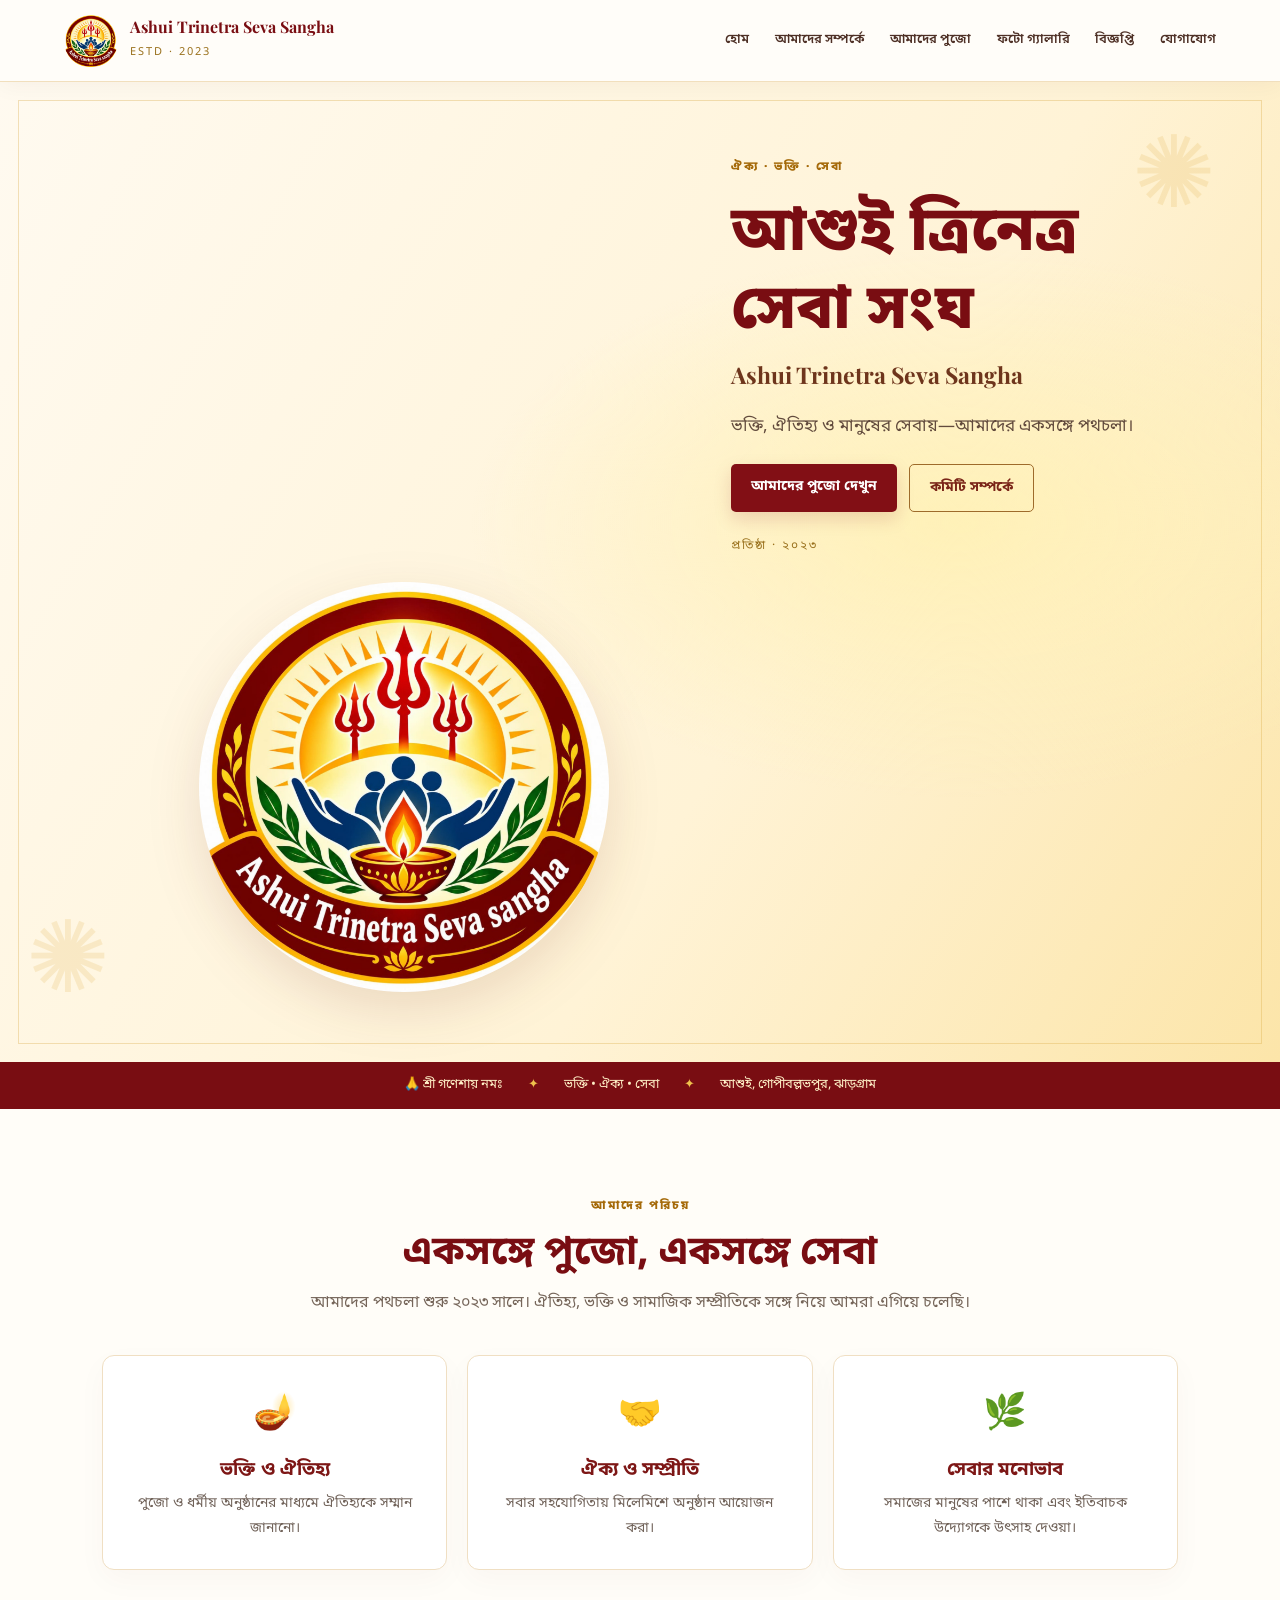
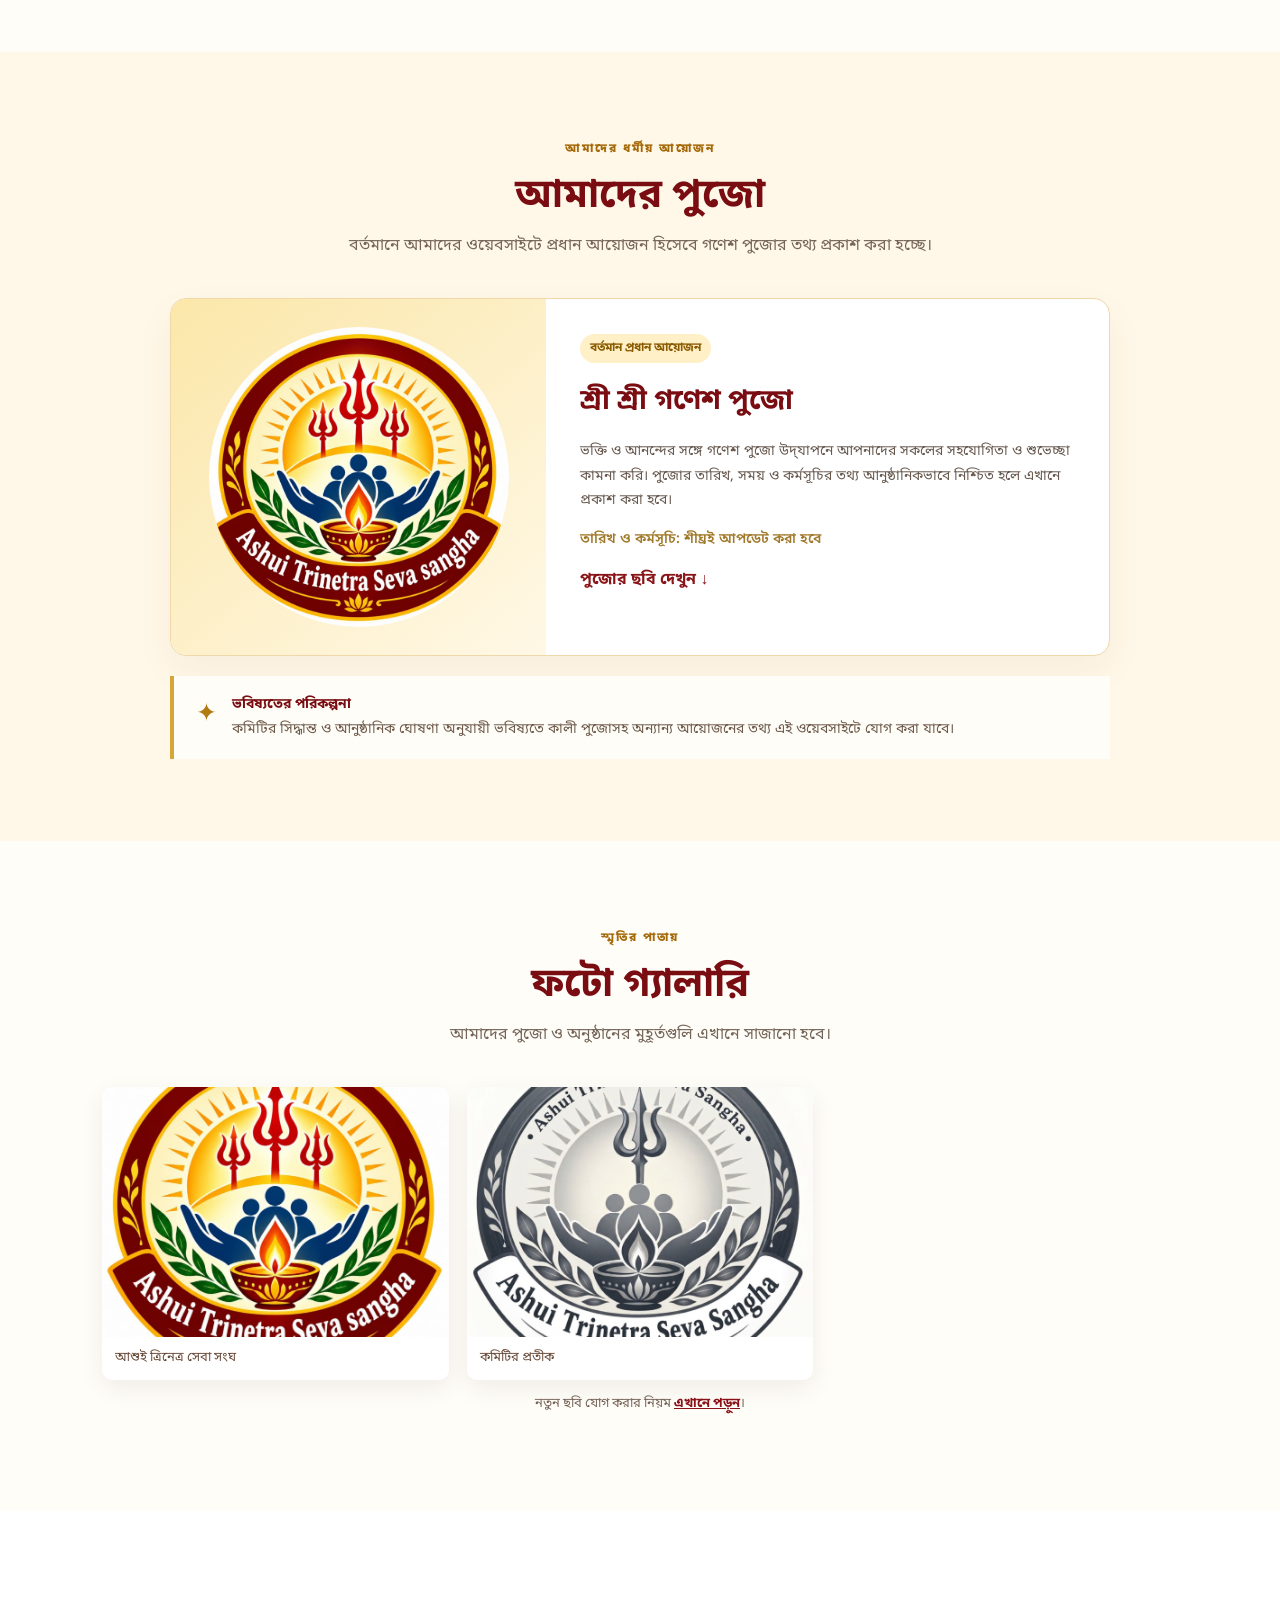
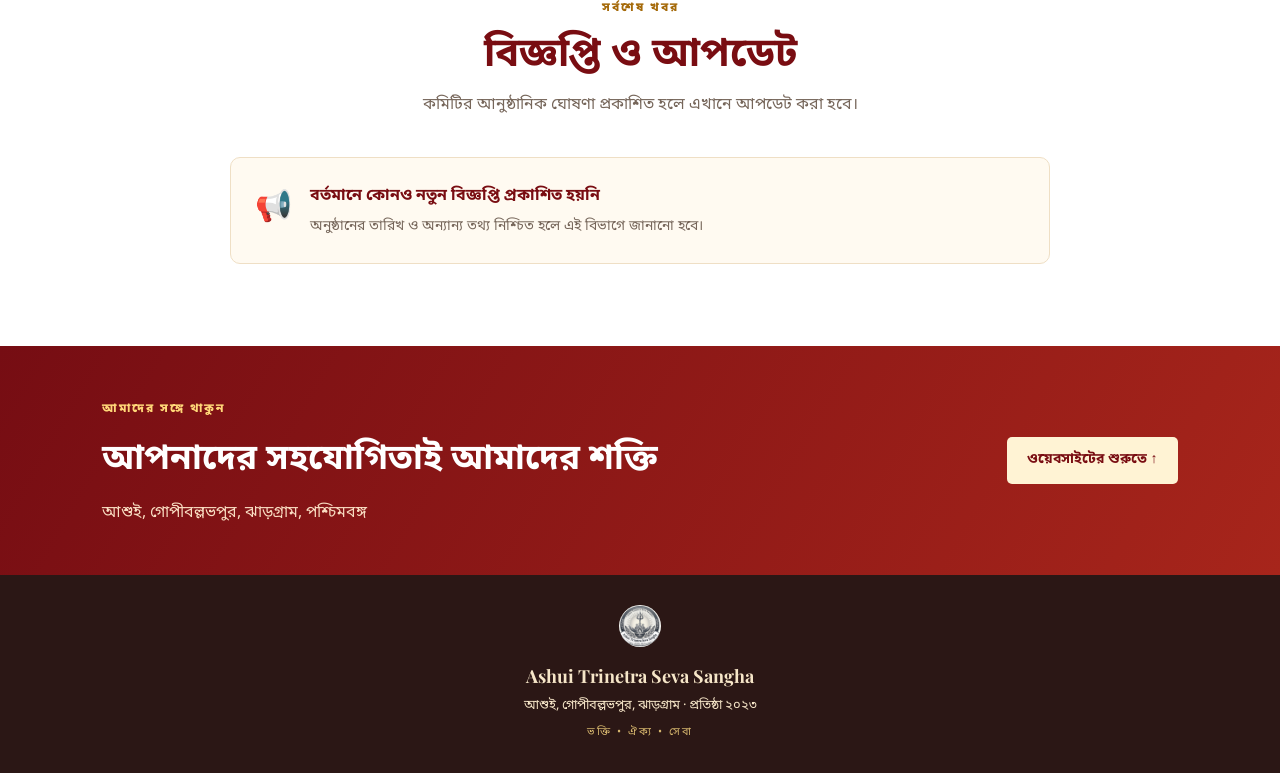
<file: index.html>
<!doctype html>
<html lang="bn">
<head>
  <meta charset="utf-8">
  <meta name="viewport" content="width=device-width, initial-scale=1">
  <meta name="theme-color" content="#790d12">
  <meta name="description" content="Ashui Trinetra Seva Sangha — প্রতিষ্ঠা ২০২৩। আমাদের গণেশ পুজো, ছবি ও বিজ্ঞপ্তি।">
  <title>Ashui Trinetra Seva Sangha</title>
  <link rel="icon" type="image/png" href="bookmark.png">
  <link rel="preconnect" href="https://fonts.googleapis.com">
  <link rel="preconnect" href="https://fonts.gstatic.com" crossorigin>
  <link href="https://fonts.googleapis.com/css2?family=Noto+Sans+Bengali:wght@400;500;600;700;800&family=Playfair+Display:wght@600;700&display=swap" rel="stylesheet">
  <link rel="stylesheet" href="style.css">
</head>
<body>
<header class="topbar">
  <a class="brand" href="#home">
    <img src="logo.jpg" alt="Ashui Trinetra Seva Sangha logo">
    <span><strong>Ashui Trinetra Seva Sangha</strong><small>ESTD · 2023</small></span>
  </a>
  <button class="menu-toggle" id="menuToggle" aria-label="মেনু খুলুন">☰</button>
  <nav id="nav">
    <a href="#home">হোম</a><a href="#about">আমাদের সম্পর্কে</a><a href="#puja">আমাদের পুজো</a>
    <a href="#gallery">ফটো গ্যালারি</a><a href="#notice">বিজ্ঞপ্তি</a><a href="#contact">যোগাযোগ</a>
  </nav>
</header>

<main>
<section class="hero" id="home">
  <div class="hero-glow"></div>
  <div class="hero-copy">
    <span class="eyebrow">ঐক্য · ভক্তি · সেবা</span>
    <h1>আশুই ত্রিনেত্র সেবা সংঘ</h1>
    <p class="hero-english">Ashui Trinetra Seva Sangha</p>
    <p class="hero-text">ভক্তি, ঐতিহ্য ও মানুষের সেবায়—আমাদের একসঙ্গে পথচলা।</p>
    <div class="hero-actions"><a class="btn primary" href="#puja">আমাদের পুজো দেখুন</a><a class="btn outline" href="#about">কমিটি সম্পর্কে</a></div>
    <span class="estd">প্রতিষ্ঠা · ২০২৩</span>
  </div>
  <div class="hero-logo"><img src="logo.jpg" alt="কমিটির রঙিন লোগো"></div>
  <div class="mandala m1">✺</div><div class="mandala m2">✺</div>
</section>

<div class="ticker"><span>🙏 শ্রী গণেশায় নমঃ</span><i>✦</i><span>ভক্তি • ঐক্য • সেবা</span><i>✦</i><span>আশুই, গোপীবল্লভপুর, ঝাড়গ্রাম</span></div>

<section class="section about" id="about">
  <div class="section-heading"><span class="eyebrow">আমাদের পরিচয়</span><h2>একসঙ্গে পুজো, একসঙ্গে সেবা</h2><p>আমাদের পথচলা শুরু ২০২৩ সালে। ঐতিহ্য, ভক্তি ও সামাজিক সম্প্রীতিকে সঙ্গে নিয়ে আমরা এগিয়ে চলেছি।</p></div>
  <div class="about-grid">
    <div class="about-card"><span class="icon">🪔</span><h3>ভক্তি ও ঐতিহ্য</h3><p>পুজো ও ধর্মীয় অনুষ্ঠানের মাধ্যমে ঐতিহ্যকে সম্মান জানানো।</p></div>
    <div class="about-card"><span class="icon">🤝</span><h3>ঐক্য ও সম্প্রীতি</h3><p>সবার সহযোগিতায় মিলেমিশে অনুষ্ঠান আয়োজন করা।</p></div>
    <div class="about-card"><span class="icon">🌿</span><h3>সেবার মনোভাব</h3><p>সমাজের মানুষের পাশে থাকা এবং ইতিবাচক উদ্যোগকে উৎসাহ দেওয়া।</p></div>
  </div>
</section>

<section class="section puja-section" id="puja">
  <div class="section-heading"><span class="eyebrow">আমাদের ধর্মীয় আয়োজন</span><h2>আমাদের পুজো</h2><p>বর্তমানে আমাদের ওয়েবসাইটে প্রধান আয়োজন হিসেবে গণেশ পুজোর তথ্য প্রকাশ করা হচ্ছে।</p></div>
  <article class="puja-card">
    <div class="puja-art"><img src="logo.jpg" alt="গণেশ পুজো ও কমিটির লোগো"></div>
    <div class="puja-info"><span class="status">বর্তমান প্রধান আয়োজন</span><h3>শ্রী শ্রী গণেশ পুজো</h3><p>ভক্তি ও আনন্দের সঙ্গে গণেশ পুজো উদ্‌যাপনে আপনাদের সকলের সহযোগিতা ও শুভেচ্ছা কামনা করি। পুজোর তারিখ, সময় ও কর্মসূচির তথ্য আনুষ্ঠানিকভাবে নিশ্চিত হলে এখানে প্রকাশ করা হবে।</p><p class="muted">তারিখ ও কর্মসূচি: শীঘ্রই আপডেট করা হবে</p><a class="text-link" href="#gallery">পুজোর ছবি দেখুন ↓</a></div>
  </article>
  <div class="future-note"><span>✦</span><p><strong>ভবিষ্যতের পরিকল্পনা</strong><br>কমিটির সিদ্ধান্ত ও আনুষ্ঠানিক ঘোষণা অনুযায়ী ভবিষ্যতে কালী পুজোসহ অন্যান্য আয়োজনের তথ্য এই ওয়েবসাইটে যোগ করা যাবে।</p></div>
</section>

<section class="section gallery-section" id="gallery">
  <div class="section-heading"><span class="eyebrow">স্মৃতির পাতায়</span><h2>ফটো গ্যালারি</h2><p>আমাদের পুজো ও অনুষ্ঠানের মুহূর্তগুলি এখানে সাজানো হবে।</p></div>
  <div class="gallery-grid" id="galleryGrid">
    <figure class="gallery-item"><img src="logo.jpg" alt="Ashui Trinetra Seva Sangha-এর লোগো" loading="lazy"><figcaption>আশুই ত্রিনেত্র সেবা সংঘ</figcaption></figure>
    <figure class="gallery-item"><img src="bookmark.png" alt="কমিটির প্রতীক" loading="lazy"><figcaption>কমিটির প্রতীক</figcaption></figure>
  </div>
  <p class="gallery-help">নতুন ছবি যোগ করার নিয়ম <a href="ADD-PHOTOS-BN.txt">এখানে পড়ুন</a>।</p>
</section>

<section class="section notice-section" id="notice">
  <div class="section-heading"><span class="eyebrow">সর্বশেষ খবর</span><h2>বিজ্ঞপ্তি ও আপডেট</h2><p>কমিটির আনুষ্ঠানিক ঘোষণা প্রকাশিত হলে এখানে আপডেট করা হবে।</p></div>
  <div class="notice-card"><span class="notice-icon">📢</span><div><strong>বর্তমানে কোনও নতুন বিজ্ঞপ্তি প্রকাশিত হয়নি</strong><p>অনুষ্ঠানের তারিখ ও অন্যান্য তথ্য নিশ্চিত হলে এই বিভাগে জানানো হবে।</p></div></div>
</section>

<section class="contact-band" id="contact">
  <div><span class="eyebrow">আমাদের সঙ্গে থাকুন</span><h2>আপনাদের সহযোগিতাই আমাদের শক্তি</h2><p>আশুই, গোপীবল্লভপুর, ঝাড়গ্রাম, পশ্চিমবঙ্গ</p></div>
  <a class="btn light" href="#home">ওয়েবসাইটের শুরুতে ↑</a>
</section>
</main>

<footer><img src="bookmark.png" alt="" class="footer-mark"><p><strong>Ashui Trinetra Seva Sangha</strong></p><p>আশুই, গোপীবল্লভপুর, ঝাড়গ্রাম · প্রতিষ্ঠা ২০২৩</p><small>ভক্তি • ঐক্য • সেবা</small></footer>
<script>
  const toggle = document.getElementById('menuToggle');
  const nav = document.getElementById('nav');
  toggle.addEventListener('click', () => nav.classList.toggle('open'));
  nav.querySelectorAll('a').forEach(a => a.addEventListener('click', () => nav.classList.remove('open')));
</script>
<script src="gallery.js"></script>
</body>
</html>
</file>
<file: style.css>
*{box-sizing:border-box}html{scroll-behavior:smooth;scroll-padding-top:84px}body{margin:0;color:#28201b;background:#fffdf8;font-family:"Noto Sans Bengali",sans-serif;line-height:1.75}a{color:inherit}.topbar{height:82px;display:flex;align-items:center;justify-content:space-between;padding:10px clamp(16px,5vw,76px);background:#fffdf9;border-bottom:1px solid #f1dfbd;position:sticky;top:0;z-index:10;box-shadow:0 4px 22px #3b160a0b}.brand{display:flex;align-items:center;gap:12px;text-decoration:none}.brand img{width:54px;height:54px;object-fit:contain;border-radius:50%}.brand strong{display:block;font:700 16px "Playfair Display",serif;color:#790d12;line-height:1.35}.brand small{font-size:11px;letter-spacing:2px;color:#9a711d}.topbar nav{display:flex;gap:clamp(10px,2vw,28px)}.topbar nav a{text-decoration:none;font-size:13px;font-weight:600;color:#4e3026}.topbar nav a:hover{color:#a51b18}.menu-toggle{display:none;border:0;background:none;font-size:25px;color:#790d12}.hero{position:relative;overflow:hidden;min-height:580px;display:grid;grid-template-columns:1.15fr .85fr;align-items:center;gap:25px;padding:70px clamp(24px,8vw,120px);background:radial-gradient(ellipse at 75% 45%,#fff1b8 0,transparent 36%),linear-gradient(120deg,#fffaf0,#fff3d6 60%,#fce5a9)}.hero:before{content:"";position:absolute;inset:18px;border:1px solid #d8a74455;pointer-events:none}.hero-copy,.hero-logo{position:relative;z-index:1}.eyebrow{font-size:12px;letter-spacing:2px;font-weight:800;color:#a56a0a}.hero h1{font-size:clamp(34px,5vw,62px);line-height:1.25;color:#790d12;margin:16px 0 8px;font-weight:800}.hero-english{font:700 clamp(17px,2vw,23px) "Playfair Display",serif;color:#6e351c;margin:0}.hero-text{font-size:17px;max-width:520px;color:#624b3d;margin:22px 0}.hero-logo{display:flex;justify-content:center}.hero-logo img{width:min(100%,410px);aspect-ratio:1;object-fit:contain;border-radius:50%;filter:drop-shadow(0 18px 25px #67200c20)}.hero-actions{display:flex;gap:12px;flex-wrap:wrap}.btn{display:inline-block;padding:11px 20px;border-radius:5px;text-decoration:none;font-weight:700;font-size:14px;transition:.2s}.btn:hover{transform:translateY(-2px)}.primary{background:#820f15;color:#fff;box-shadow:0 7px 18px #820f1525}.outline{border:1px solid #9e6b2b;color:#7a2518}.estd{display:block;margin-top:24px;color:#9a711d;font-size:12px;letter-spacing:2px}.mandala{position:absolute;color:#dfad44;opacity:.18;font-size:100px}.m1{top:12px;right:5%}.m2{bottom:8px;left:2%}.ticker{display:flex;justify-content:center;gap:25px;align-items:center;padding:12px 15px;background:#790d12;color:#fff0c7;font-size:13px;text-align:center}.ticker i{color:#efc14c;font-style:normal}.section{padding:82px clamp(20px,8vw,120px)}.section-heading{text-align:center;max-width:740px;margin:0 auto 38px}.section-heading h2{font-size:clamp(27px,3.5vw,40px);color:#790d12;line-height:1.35;margin:8px 0}.section-heading p{color:#76665a;margin:0}.about-grid{display:grid;grid-template-columns:repeat(3,1fr);gap:20px}.about-card{background:#fff;border:1px solid #f0dfc3;padding:28px 24px;text-align:center;border-radius:12px;box-shadow:0 10px 30px #55270a08}.icon{font-size:35px}.about-card h3{color:#7d1716;margin:10px 0 4px}.about-card p{font-size:14px;color:#71635a;margin:0}.puja-section{background:#fff7e7}.puja-card{display:grid;grid-template-columns:.8fr 1.2fr;max-width:940px;margin:auto;background:#fff;border:1px solid #efd8a9;border-radius:16px;overflow:hidden;box-shadow:0 15px 40px #6e280b0c}.puja-art{background:linear-gradient(140deg,#fbe7a9,#fff8e6);display:grid;place-items:center;padding:28px}.puja-art img{width:100%;max-width:300px;border-radius:50%}.puja-info{padding:34px}.status{display:inline-block;padding:4px 10px;background:#fff0c8;color:#8b5b00;border-radius:20px;font-size:12px;font-weight:700}.puja-info h3{font-size:28px;color:#790d12;margin:14px 0 8px}.puja-info p{font-size:14px;color:#68594f}.muted{color:#a27a2c!important;font-weight:600}.text-link{color:#8a1519;font-weight:700;text-decoration:none}.future-note{display:flex;gap:15px;align-items:flex-start;max-width:940px;margin:20px auto 0;padding:17px 22px;border-left:4px solid #d6a63b;background:#fffdf7}.future-note>span{font-size:25px;color:#b17b12}.future-note p{margin:0;font-size:14px;color:#6d5a4b}.future-note strong{color:#790d12}.gallery-grid{display:grid;grid-template-columns:repeat(3,1fr);gap:18px}.gallery-empty{grid-column:1/-1;text-align:center;padding:48px 20px;border:1px dashed #d8bd87;border-radius:12px;background:#fffaf0}.gallery-empty span{font-size:40px}.gallery-empty h3{color:#790d12;margin:6px 0}.gallery-empty p{color:#837367;margin:0}.gallery-item{margin:0;background:white;border-radius:10px;overflow:hidden;box-shadow:0 8px 24px #30150812}.gallery-item img{display:block;width:100%;height:250px;object-fit:cover}.gallery-item figcaption{padding:10px 13px;font-size:13px;color:#684a39}.gallery-help{text-align:center;font-size:13px;color:#756256}.gallery-help a{color:#8b1118;font-weight:700}.notice-section{background:#fff}.notice-card{max-width:820px;margin:auto;display:flex;gap:18px;align-items:flex-start;padding:24px;border:1px solid #efdfc5;border-radius:10px;background:#fffaf1}.notice-icon{font-size:30px}.notice-card strong{color:#790d12}.notice-card p{margin:5px 0 0;color:#76665a;font-size:14px}.contact-band{display:flex;align-items:center;justify-content:space-between;gap:20px;padding:48px clamp(24px,8vw,120px);background:linear-gradient(120deg,#760d13,#a7251b);color:#fff}.contact-band .eyebrow{color:#ffd778}.contact-band h2{font-size:clamp(24px,3vw,35px);margin:8px 0}.contact-band p{margin:0;color:#f9ddc2}.light{background:#fff3d4;color:#790d12;white-space:nowrap}footer{text-align:center;padding:30px 15px;background:#2b1715;color:#f6e6c8;font-size:13px}footer p{margin:3px}footer strong{font:700 18px "Playfair Display",serif}.footer-mark{width:42px;height:42px;object-fit:contain;border-radius:50%;margin-bottom:5px}footer small{color:#d7b76e;letter-spacing:2px}@media(max-width:900px){.topbar nav{gap:12px}.topbar nav a{font-size:12px}.hero{padding:55px 35px}.section{padding:65px 30px}}@media(max-width:700px){.topbar{height:72px}.brand img{width:46px;height:46px}.brand strong{font-size:14px}.menu-toggle{display:block}.topbar nav{display:none;position:absolute;top:72px;left:0;right:0;background:#fffaf0;padding:15px 22px 22px;box-shadow:0 10px 18px #00000012;flex-direction:column}.topbar nav.open{display:flex}.topbar nav a{font-size:14px;padding:5px}.hero{grid-template-columns:1fr;text-align:center;padding:50px 25px 40px;gap:20px}.hero-copy{order:1}.hero-logo{order:0}.hero-logo img{width:min(65vw,270px)}.hero h1{font-size:35px}.hero-text{font-size:15px}.hero-actions{justify-content:center}.ticker{gap:10px;font-size:11px;flex-wrap:wrap}.section{padding:55px 20px}.about-grid{grid-template-columns:1fr}.about-card{padding:23px}.puja-card{grid-template-columns:1fr}.puja-art{padding:22px}.puja-art img{max-width:220px}.puja-info{padding:25px}.puja-info h3{font-size:24px}.gallery-grid{grid-template-columns:1fr 1fr}.gallery-item img{height:170px}.contact-band{flex-direction:column;text-align:center;padding:38px 20px}.future-note{padding:15px}.mandala{font-size:70px}}@media(max-width:390px){.gallery-grid{grid-template-columns:1fr}.gallery-item img{height:220px}.hero h1{font-size:30px}}
</file>
